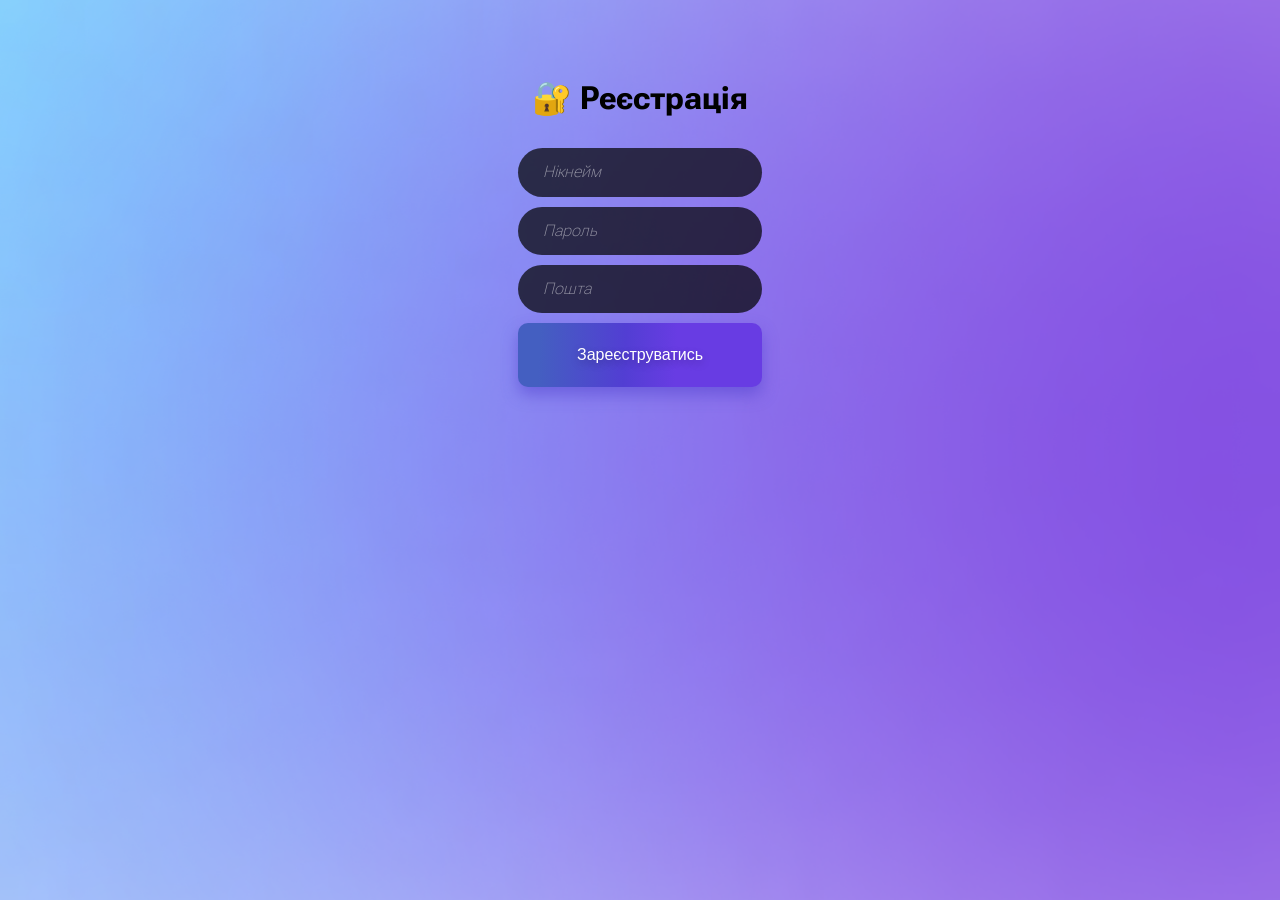
<file: index.html>
<!DOCTYPE html>
<html lang="uk">
<head>
  <meta charset="UTF-8" />
  <meta name="viewport" content="width=device-width, initial-scale=1.0" />

  <title>Мемогенератор — створюй круті меми онлайн!</title>

  <meta name="description" content="Мемогенератор онлайн — завантажуй фото, додавай текст і створюй меми за кілька секунд. Історія мемів, рулетка мемів, топ мемів тижня.">

  <meta name="keywords" content="мемогенератор, меми онлайн, створити мем, меми українською, мем-редактор, генератор мемів, меми 2025">

  <link rel="canonical" href="https://kotyara45.github.io/-GroupProject/">

  <meta property="og:title" content="Мемогенератор — створюй меми онлайн!">
  <meta property="og:description" content="Створи свій мем за кілька секунд! Завантаж фото, додай текст і поділися.">
  <meta property="og:type" content="website">
  <meta property="og:image" content="assets/preview.jpg">
  <script type="application/ld+json">
  {
    "@context": "https://schema.org",
    "@type": "WebApplication",
    "name": "Мемогенератор",
    "url": "https://kotyara45.github.io/-GroupProject/",
    "applicationCategory": "PhotoEditor",
    "operatingSystem": "Web",
    "description": "Онлайн-редактор мемів українською мовою."
  }
  </script>

  <link rel="stylesheet" href="normalize.css">
  <link rel="stylesheet" href="style.css" />
</head>
<body>

  <div id="authSection">
    <h1>🔐 Реєстрація</h1>
    <div class="form">
      <input type="text" id="regNick" placeholder="Нікнейм" />
      <input type="password" id="regPass" placeholder="Пароль" />
      <input type="email" id="regEmail" placeholder="Пошта" />
      <button id="registerBtn" onclick="registerUser()">Зареєструватись</button>
    </div>
  </div>

  <div id="mainSite" style="display:none;">

    <nav class="navbar" style="position:fixed; top:0; left:0; width:100%; z-index:999; backdrop-filter:blur(8px);">
      <div class="container">
        <ul class="nav-links">
          <li><a href="index.html">Головна</a></li>
          <li><a href="about.html">Про проект</a></li>
          <li><a href="#article">Стаття</a></li>
          <li><a href="#video">Відео</a></li>
        </ul>
      </div>
    </nav>

    <br><br><br>

    <h1>🎉 Мемогенератор</h1>

    <div class="controls">
      <label for="upload" class="upload-label">
        <img src="assets/interface/fileattachment.png">
      </label>
      <input type="file" id="upload" class="upload" accept="image/*" />

      <input type="text" id="topText" placeholder="Верхній текст" />
      <input type="text" id="bottomText" placeholder="Нижній текст" />
      <input type="text" id="nickname" placeholder="Введи нікнейм" />

      <button onclick="setUsername()">Зберегти нік</button>
      <button id="generate">Створити мем</button>
    </div>


    <canvas id="canvas" width="500" height="500"></canvas>

    <h2>🕒 Історія мемів</h2>
    <div id="history"></div>

    <h2>🎰 Рулетка мемів</h2>
    <div id="roulette"></div>

    <h2>🏆 Топ мемів тижня</h2>
    <div id="topMemes"></div>

    <section id="article" style="max-width:900px; margin:auto; padding:40px; text-align:left;">
      <h2>📝 Як створити ідеальний мем? Повний гайд</h2>
      <p>(🧠 Як створити ідеальний мем: повний гайд для початківців і про-мемерів

Меми давно стали частиною сучасної культури. Вони з’являються в соцмережах, телеграм-каналах, чатах і навіть у рекламі. Якщо ти хочеш швидко створювати власні меми, виділятися серед друзів або вести розважальний контент, то онлайн-мемогенератор — саме те, що потрібно. У цій статті ти дізнаєшся, як створити крутий мем, яких помилок варто уникати і як використовувати меми для контенту.
</p>
<p>
🎯 Що таке мемогенератор і навіщо він потрібен?

Мемогенератор — це інструмент, який дозволяє швидко додати текст до картинки, змінити зображення, створити власний жарт або візуальний прикол.
За кілька секунд ти можеш перетворити будь-який кадр на мем і зберегти його в історії або поділитися з друзями.

Онлайн-мемогенератори зручні, тому що:

не потребують спеціальних програм

працюють прямо у браузері

зберігають твої меми в історію

дозволяють експериментувати з ідеями

швидко генерують картинку
</p>
<p>
🚀 Як створити мем у нашому мемогенераторі?

Завантаж картинку.
Обери будь-яке фото: мем-шаблон, скріншот, котика чи свого друга.

Введи верхній і нижній текст.
Класичний формат мема — текст зверху і знизу, але ти можеш експериментувати.

Створи свій нік.
Введи нікнейм — він збережеться на пристрої.

Натисни “Створити мем”.
Програма автоматично згенерує мем і додасть його в історію.

Переглядай історію та ділись мемами.
Усі створені меми доступні у твоєму профілі.
</p>
<p>
🔥 ТОП-5 порад, як робити меми, що “займають” всю стрічку

Будь лаконічним.
Короткий текст — завжди смішніше і чіткіше.

Використовуй актуальні теми.
Новини, тренди TikTok, меми тижня — усе це працює найкраще.

Обирай якісні картинки.
Розмиті або темні фото знижують ефект.

Став акценти.
Верхній текст — ситуація, нижній — punchline (смішний фінал).

Не забувай про стиль.
Класичний шрифт Impact — золотий стандарт мемів.
</p>
<p>
🎰 Рулетка мемів — спробуй удачу!

На сайті є унікальна фіча — рулетка мемів.
Вона випадковим чином показує найкращі роботи тижня.
Це крутий спосіб знайти натхнення або просто посміятися.
</p>
<p>
🏆 Топ мемів тижня

Ми автоматично відбираємо найпопулярніші меми, створені користувачами.
Хочеш потрапити в топ? Створюй більше мемів і ділися ними!)</p>
    </section>

    <section id="video" style="margin:40px 0;">
      <h2>🎥 Відео-інструкція</h2>
      <iframe width="560" height="315" src="https://www.youtube.com/embed/VIDEO_ID" 
              title="YouTube video player" frameborder="0" allowfullscreen></iframe>
    </section>

  </div>

  <script src="script.js"></script>
</body>
</html>
</file>
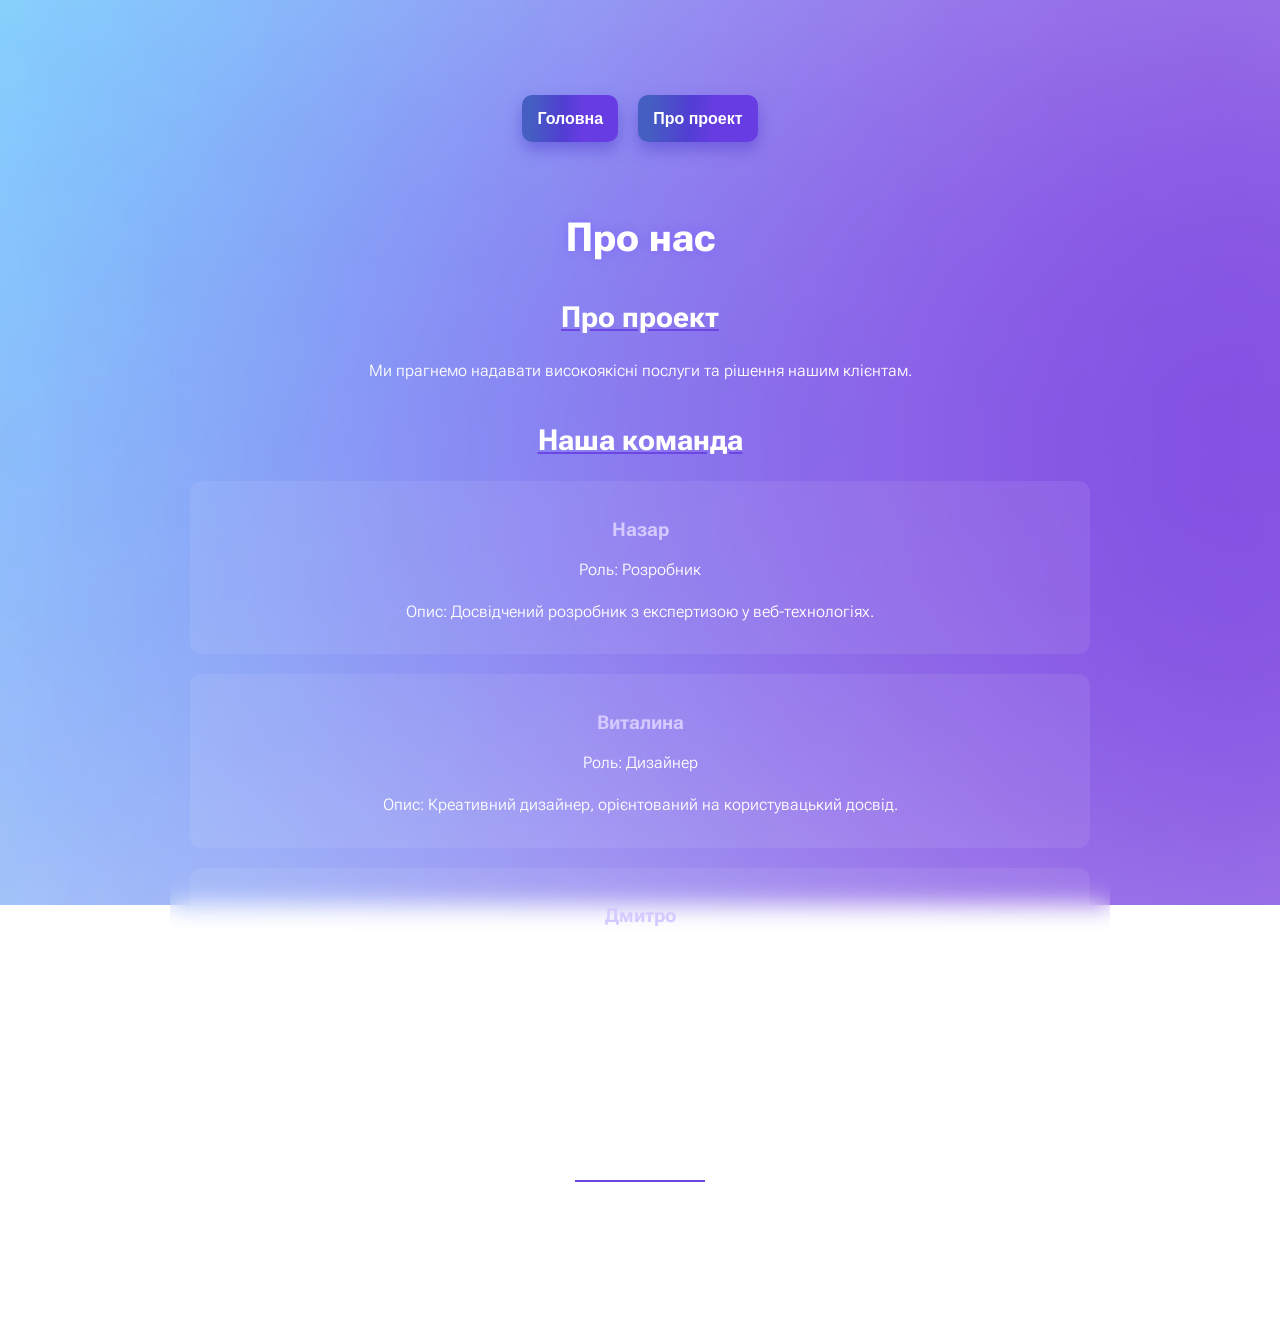
<file: about.html>
<!DOCTYPE html>
<html lang="en">

<head>
    <meta charset="UTF-8">
    <meta name="viewport" content="width=device-width, initial-scale=1.0">
    <title>About Us</title>
    <link rel="stylesheet" href="style.css">
    <link rel="stylesheet" href="normalize.css ">
    <link rel="stylesheet" href="about.css">
</head>

<body>
    <div class="container">
        <nav class="navbar">
            <div class="container">
                <ul class="nav-links">
                    <li><a href="index.html">Головна</a></li>
                    <li><a href="about.html">Про проект</a></li>

                </ul>
            </div>
        </nav>
        <h1>Про нас</h1>
        <section>
            <h2>Про проект</h2>
            <p>Ми прагнемо надавати високоякісні послуги та рішення нашим клієнтам.</p>
        </section>

        <section>
            <h2>Наша команда</h2>
            <div class="team-member">
                <h3>Назар</h3>
                <p>Роль: Розробник</p>
                <p>Опис: Досвідчений розробник з експертизою у веб-технологіях.</p>
            </div>

            <div class="team-member">
                <h3>Виталина</h3>
                <p>Роль: Дизайнер</p>
                <p>Опис: Креативний дизайнер, орієнтований на користувацький досвід.</p>
            </div>
            <div class="team-member">
                <h3>Дмитро</h3>
                <p>Роль: Менеджер проекту</p>
                <p>Опис: Відповідає за координацію та успішне виконання проектів.</p>
            </div>
        </section>

        <section>
            <h2>Контакти</h2>
            <p>Email: contact@example.com</p>
            <p>Phone: (555) 123-4567</p>
        </section>
    </div>
    <script src="about.js"></script>
</body>

</html>
</file>
<file: style.css>
@import url('https://fonts.googleapis.com/css2?family=Roboto+Flex:opsz,wght@8..144,100..1000&display=swap');
body {
  font-family: 'Roboto Flex' , sans-serif;
  background: url("assets/background/background.png") no-repeat center fixed;
  background-size: cover;
  text-align: center;

  padding: 50px;
  display: block;
}

h1, h2 {
  margin-top: 30px;
}

#mainSite, #authSection {
  display: flex;
  flex-direction: column;
  align-items: center;
}

#registerBtn {
  border-style: none;
  flex-shrink: 0;
  font-family: "Inter UI","SF Pro Display",-apple-system,BlinkMacSystemFont,"Segoe UI",Roboto,Oxygen,Ubuntu,Cantarell,"Open Sans","Helvetica Neue",sans-serif;
  font-size: 16px;
  font-weight: 500;
  height: 4rem;
  padding: 0 1.6rem;
  text-shadow: rgba(0, 0, 0, 0.25) 0 3px 8px;
  transition: all .5s;
  user-select: none;
  -webkit-user-select: none;
  touch-action: manipulation;
}


@media (min-width: 768px) {
  #registerBtn {
    padding: 0 2.6rem;
  }
}

.controls, #canvas {
  display: inline-block;
  vertical-align: top;
}

.controls {
  width: 220px;
  text-align: left;
  margin: 20px;
  align-items: center;
}

#canvas {
  border: 2px solid #333;
  cursor: pointer;
  transition: transform 0.3s ease;
}

#canvas:hover {
  transform: scale(1.02);
}

.controls + canvas {
  display: inline-block;
}

input[type="text"],
input[type="password"],
input[type="email"],
input[type="file"],
button {
  display: block;
  width: 100%;
  margin: 10px 0;
  padding: 10px;
  font-size: 16px;
  box-sizing: border-box;
  border-radius: 100px;
  border: none;
}

input[type="text"], input[type="password"], input[type="email"] {
  background-color: rgba(0, 0, 0, 0.7);
  padding: 15px 25px;
  color: white;
  font-weight: lighter;
}

::placeholder {
  font-weight: lighter;
  color: rgb(255, 255, 255, 0.5);
  font-style: italic;
}

button, nav.navbar .nav-links li a {
  background-image: linear-gradient(92.88deg, #445fc1 9.16%, #523ed3 43.89%, #683ce3 64.72%);
  color: #FFFFFF;
  box-shadow: rgba(80, 63, 205, 0.5) 0 8px 15px;
  text-align: center;
  font-weight: bold;
  font-family: "Inter UI","SF Pro Display",-apple-system,BlinkMacSystemFont,"Segoe UI",Roboto,Oxygen,Ubuntu,Cantarell,"Open Sans","Helvetica Neue",sans-serif;
  padding: 15px;
  cursor: pointer;
  border-radius: 10px;
  text-decoration: none;
}

input.upload{
  display: none;
}
.upload-label {
  display: flex;
  flex-direction: row;
  cursor: pointer;
  background-image: linear-gradient(92.88deg, #445fc1 9.16%, #523ed3 43.89%, #683ce3 64.72%);
  border-radius: 8px;
  width: 30px;
  height: 30px;
  transition: all .5s;
}
.upload-label img {
  width: 20px;
  height: 20px;
  margin: 5px;
}
.upload-label:hover, button:hover,nav.navbar .nav-links li a:hover { 
  background-image: linear-gradient(92.88deg, #526dd1 9.16%, #5e49e6 43.89%, #7145e9 64.72%);
  box-shadow: rgba(80, 63, 205, 0.5) 0 1px 30px;
  transition-duration: .3s;
}
.upload-label:active, button:active, nav.navbar .nav-links li a:active {
  color: rgba(0, 0, 0, 0.7);
  background-image: linear-gradient(92.88deg, #ebca55 7.16%, #E5C95F 43.89%, #fce58f 94.72%);
  box-shadow: rgba(80, 63, 205, 0.5) 0 8px 15px;
  transform: translateY(3px);
  transition-duration: .1s;
}
.upload-label:active img {
  filter: brightness(0);
}
#history img {
  width: 150px;
  margin: 5px;
  border: 1px solid #aaa;
  border-radius: 4px;
  cursor: pointer;
}

#mainSite > .controls, 
#mainSite > canvas {
  display: inline-block;
  vertical-align: top;
}

nav.navbar {
  width: 100%;
  padding: 10px 0;
  margin-bottom: 20px;
}

nav.navbar .container {
  width: 90%;
  max-width: 1200px;
  margin: 0 auto;
  display: flex;
  justify-content: center;
}

nav.navbar .nav-links {
  list-style: none;
  padding: 0;
  margin: 0;
  display: flex;
  gap: 20px;
}
</file>
<file: about.css>
/* === ABOUT PAGE STYLES === */
@import url('https://fonts.googleapis.com/css2?family=Roboto+Flex:opsz,wght@8..144,300;500;700&display=swap');

body {
  font-family: 'Roboto Flex', sans-serif;
  background: url("assets/background/background.png") no-repeat center center fixed;
  background-size: cover;
  color: #fff;
  margin: 0;
  padding: 0;
}

/* NAVBAR */
.navbar {
    
  top: 0;
  z-index: 10;
  backdrop-filter: blur(10px);
}

.navbar .nav-links {
  display: flex;
  justify-content: center;
  list-style: none;
  margin: 0;
  padding: 15px 0;
}

.navbar .nav-links li a {
  text-decoration: none;
  color: white;
  font-weight: 600;
  padding: 10px 20px;
  border-radius: 25px;
  transition: all 0.3s ease;
}

.navbar .nav-links li a:hover {
  background: linear-gradient(92.88deg, #526dd1 9.16%, #5e49e6 43.89%, #7145e9 64.72%);
  box-shadow: 0 0 20px rgba(113, 69, 233, 0.6);
}

/* CONTAINER */
.container {
  max-width: 900px;
  margin: 0 auto;
  padding: 50px 20px;
  backdrop-filter: blur(12px);
}

/* HEADERS */
h1 {
  font-size: 2.5em;
  margin-bottom: 10px;
  text-shadow: 0 0 10px rgba(120, 90, 255, 0.6);
}

h2 {
  font-size: 1.8em;
  margin-top: 40px;
  text-decoration: underline;
  text-decoration-color: #6b46e3;
}

p {
  line-height: 1.6;
  font-weight: 300;
  margin-bottom: 10px;
}

/* TEAM SECTION */
.team-member {
  background: rgba(255, 255, 255, 0.08);
  border-radius: 12px;
  padding: 20px;
  margin: 20px 0;
  transition: transform 0.3s ease, background 0.3s ease;
}

.team-member:hover {
  transform: translateY(-5px);
  background: rgba(255, 255, 255, 0.15);
}

.team-member h3 {
  color: #d5c9ff;
  margin-bottom: 5px;
}

/* CONTACTS */
section:last-of-type {
  margin-top: 50px;
  padding-top: 20px;
  border-top: 1px solid rgba(255, 255, 255, 0.2);
}

/* FADE-IN ANIMATION */
section, h1 {
  opacity: 0;
  transform: translateY(30px);
  transition: opacity 0.8s ease, transform 0.8s ease;
}

section.visible, h1.visible {
  opacity: 1;
  transform: translateY(0);
}

/* RESPONSIVE */
@media (max-width: 600px) {
  .container {
    padding: 30px 15px;
  }
  h1 {
    font-size: 2em;
  }
  .navbar .nav-links {
    flex-direction: column;
    gap: 10px;
  }
}
</file>
